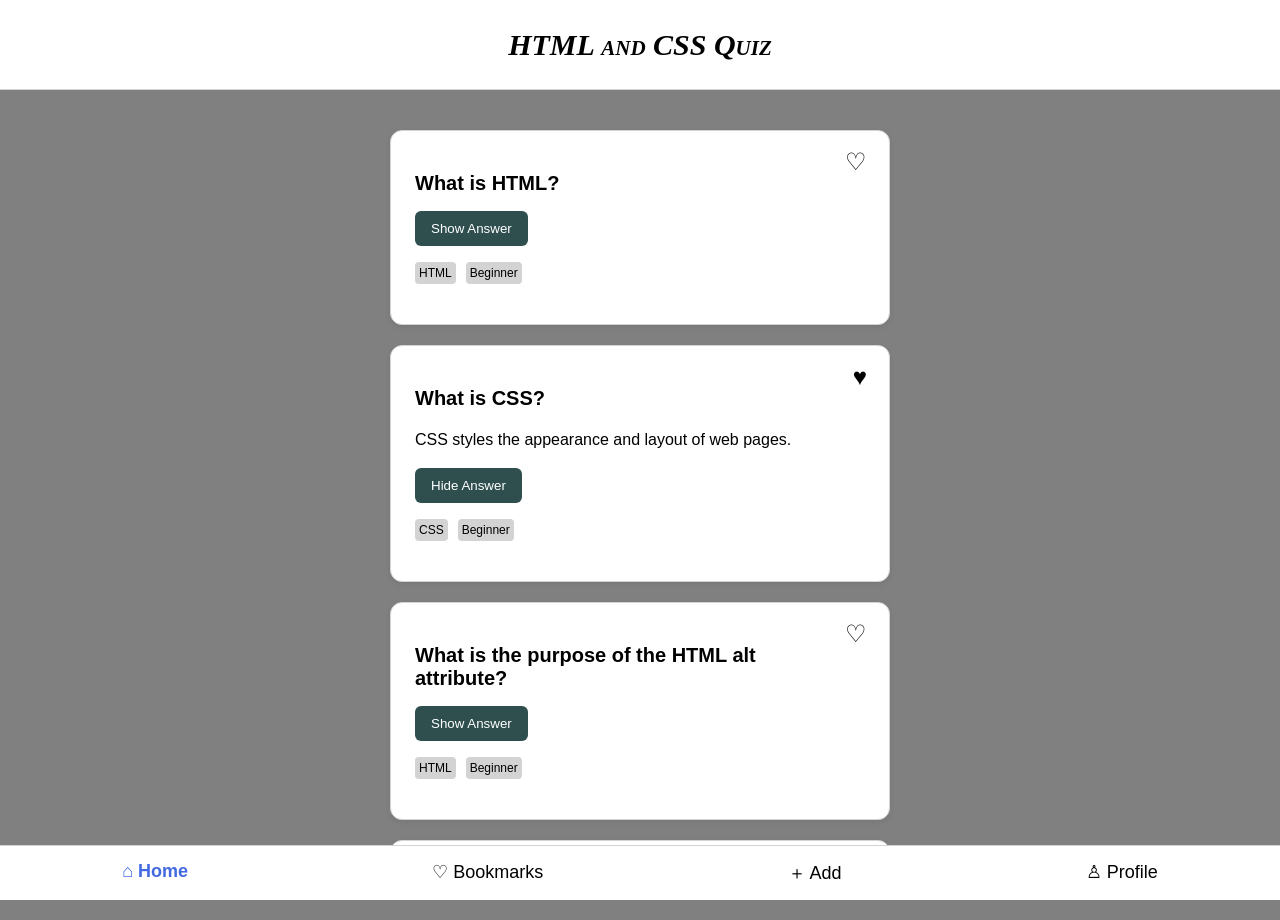
<file: index.html>
<!doctype html>
<html lang="en">
  <head>
    <meta charset="UTF-8" />
    <meta name="viewport" content="width=device-width, initial-scale=1.0" />
    <title>Quiz App</title>
    <link rel="stylesheet" href="styles.css" />
    <script src="./js/index.js" defer></script>
  </head>

  <body>
    <header class="header">
      <h1 class="header__title">HTML and CSS Quiz</h1>
    </header>

    <main class="quiz">
      <article class="quiz-card">
        <button
          class="quiz-card__bookmark"
          type="button"
          data-js="bookmark"
          aria-label="Bookmark question"
        >
          ♡
        </button>

        <h2 class="quiz-card__question">What is HTML?</h2>

        <p class="quiz-card__answer hidden" data-js="answer">
          HTML stands for HyperText Markup Language. It structures content on
          web pages.
        </p>

        <button
          class="button"
          type="button"
          data-js="answer-button"
          aria-label="Show answer"
        >
          Show Answer
        </button>
        <ul class="quiz-card__tags">
          <li class="quiz-card__tag">HTML</li>
          <li class="quiz-card__tag">Beginner</li>
        </ul>
      </article>
      <article class="quiz-card">
        <button
          class="quiz-card__bookmark"
          type="button"
          aria-label="Show answer"
        >
          ♥
        </button>

        <h2 class="quiz-card__question">What is CSS?</h2>

        <p class="quiz-card__answer">
          CSS styles the appearance and layout of web pages.
        </p>

        <button class="button" type="button" aria-label="Hide answer">
          Hide Answer
        </button>
        <ul class="quiz-card__tags">
          <li class="quiz-card__tag">CSS</li>
          <li class="quiz-card__tag">Beginner</li>
        </ul>
      </article>
      <article class="quiz-card">
        <button
          class="quiz-card__bookmark"
          type="button"
          aria-label="Bookmark question"
        >
          ♡
        </button>

        <h2 class="quiz-card__question">
          What is the purpose of the HTML alt attribute?
        </h2>

        <p class="quiz-card__answer" hidden>
          The alt attribute provides alternative text describing an image for
          screen readers and when the image cannot load.
        </p>

        <button class="button" type="button" aria-label="Show answer">
          Show Answer
        </button>
        <ul class="quiz-card__tags">
          <li class="quiz-card__tag">HTML</li>
          <li class="quiz-card__tag">Beginner</li>
        </ul>
      </article>
      <article class="quiz-card">
        <button
          class="quiz-card__bookmark"
          type="button"
          aria-label="Bookmark this question"
        >
          ♡
        </button>

        <h2 class="quiz-card__question">
          What does the CSS margin property do?
        </h2>

        <p class="quiz-card__answer" hidden>
          Margin adds space outside an HTML element.
        </p>

        <button class="button" type="button">Show Answer</button>
        <ul class="quiz-card__tags">
          <li class="quiz-card__tag">CSS</li>
          <li class="quiz-card__tag">Beginner</li>
        </ul>
      </article>
    </main>
    <nav class="navigation">
      <a class="nav__link active" href="index.html">⌂ Home</a>
      <a class="nav__link" href="bookmarks.html">♡ Bookmarks</a>
      <a class="nav__link" href="form.html">＋ Add</a>
      <a class="nav__link" href="profile.html">♙ Profile</a>
    </nav>
  </body>
</html>
</file>
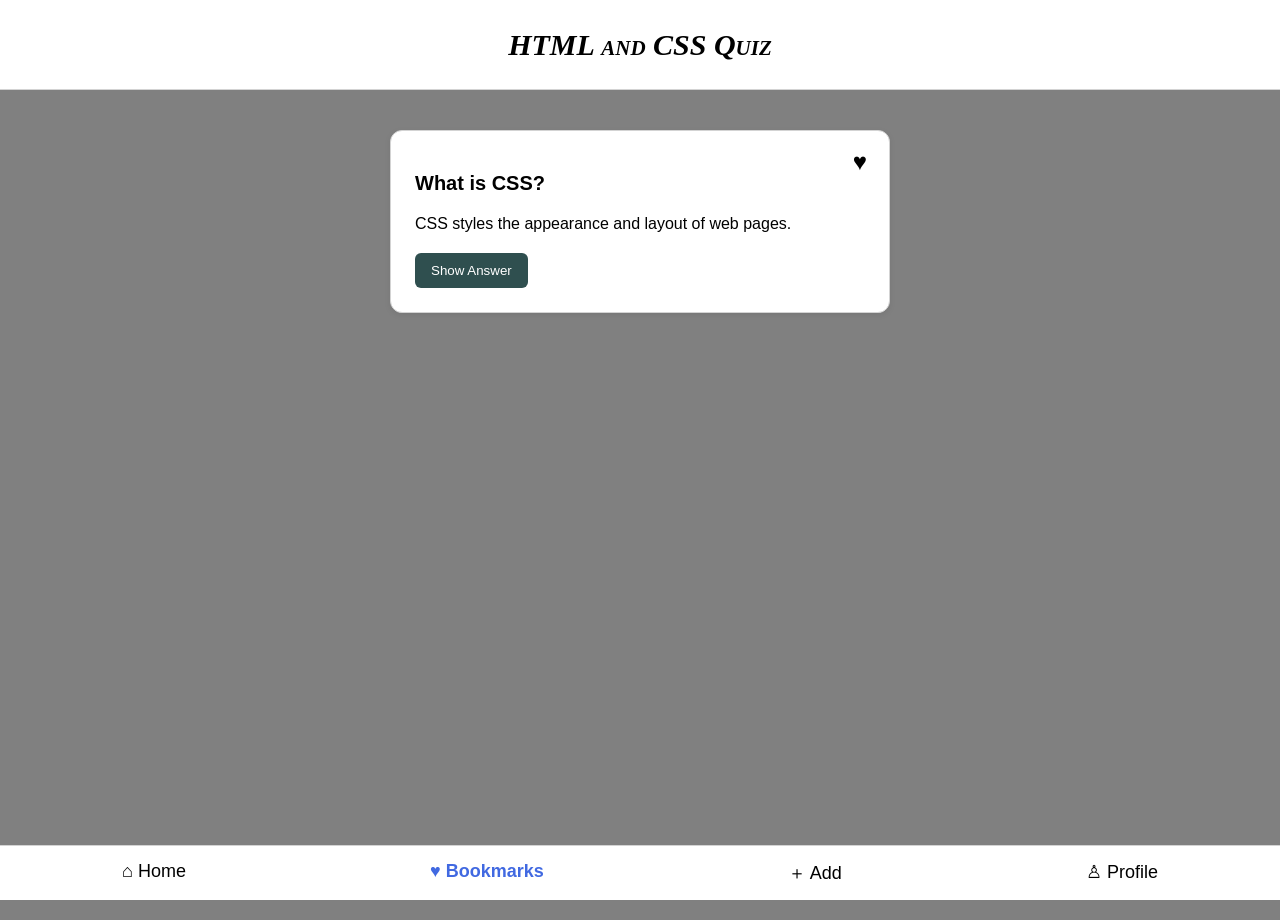
<file: bookmarks.html>
<!doctype html>
<html lang="en">
  <head>
    <meta charset="UTF-8" />
    <meta name="viewport" content="width=device-width, initial-scale=1.0" />
    <title>Bookmarks - Quiz App</title>
    <link rel="stylesheet" href="styles.css" />
  </head>
  <body>
    <header class="header">
      <h1 class="header__title">HTML and CSS Quiz</h1>
    </header>

    <main class="quiz">
      <article class="quiz-card">
        <button class="quiz-card__bookmark" type="button">♥</button>

        <h2 class="quiz-card__question">What is CSS?</h2>

        <p class="quiz-card__answer">
          CSS styles the appearance and layout of web pages.
        </p>

        <button class="button" type="button">Show Answer</button>
      </article>
    </main>

    <nav class="navigation">
      <a class="nav__link" href="index.html">⌂ Home</a>
      <a class="nav__link active" href="bookmarks.html">♥ Bookmarks</a>
      <a class="nav__link" href="form.html">＋ Add</a>
      <a class="nav__link" href="profile.html">♙ Profile</a>
    </nav>
  </body>
</html>
</file>
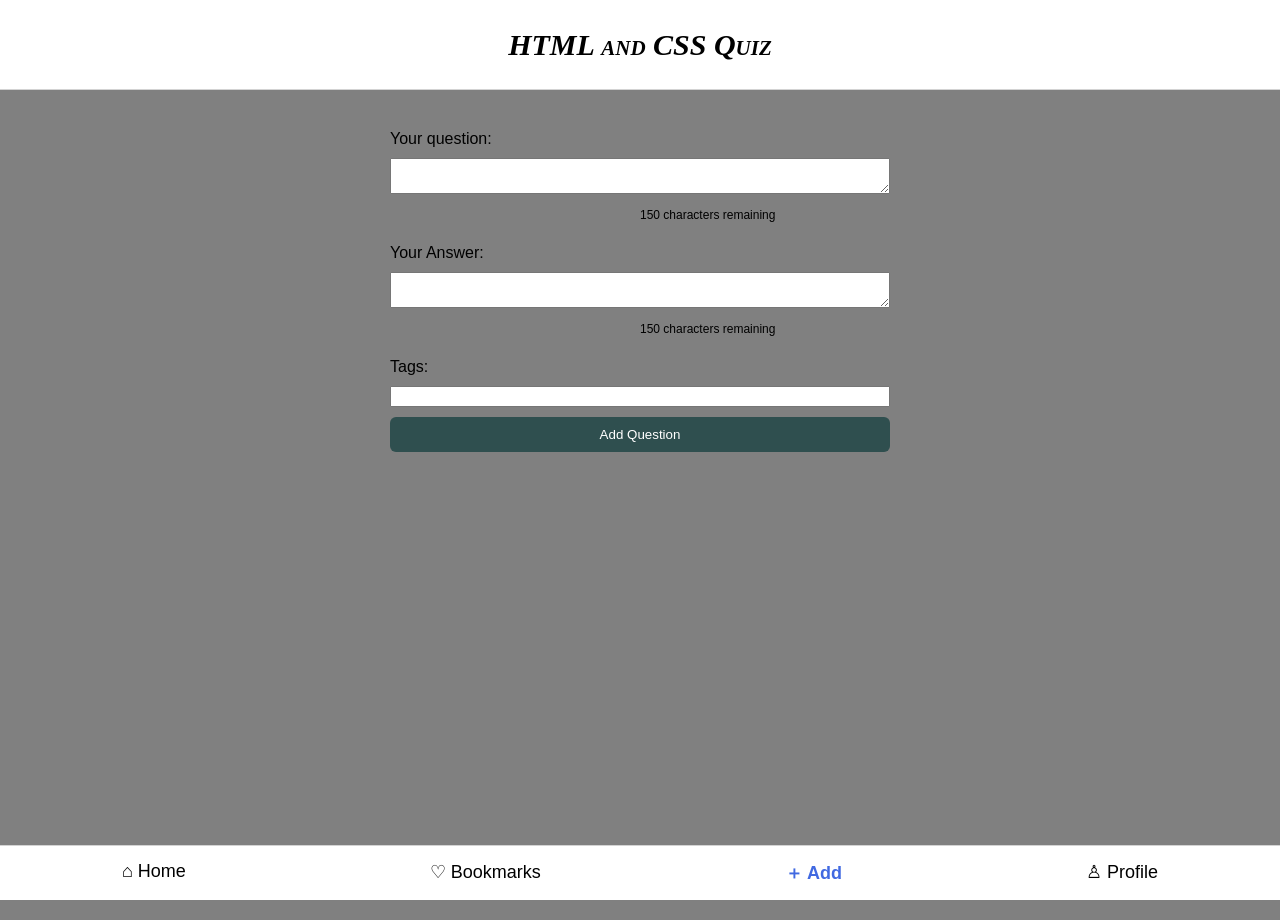
<file: form.html>
<!doctype html>
<html lang="en">
  <head>
    <meta charset="UTF-8" />
    <meta name="viewport" content="width=device-width, initial-scale=1.0" />
    <title>Add Question - Quiz App</title>
    <link rel="stylesheet" href="styles.css" />
    <script src="./js/form.js" defer></script>
  </head>

  <body>
    <header class="header">
      <h1 class="header__title">HTML and CSS Quiz</h1>
    </header>

    <main class="quiz" data-js="quiz-form-container">
      <form class="quiz-form" data-js="quiz-form">
        <label for="question">Your question:</label>
        <textarea
          id="question"
          data-js="question"
          name="question"
          maxlength="150"
        ></textarea>
        <p id="question-counter" class="counter" data-js="question-counter">
          150 characters remaining
        </p>
        <label for="answer">Your Answer:</label>
        <textarea
          id="answer"
          data-js="answer"
          name="answer"
          maxlength="150"
        ></textarea>
        <p id="answer-counter" class="counter" data-js="answer-counter">
          150 characters remaining
        </p>
        <label for="tag">Tags:</label>
        <input type="text" id="tag" data-js="tag" name="tag" />
        <button class="button" type="submit" aria-label="Add question">
          Add Question
        </button>
      </form>
    </main>

    <nav class="navigation">
      <a class="nav__link" href="index.html">⌂ Home</a>
      <a class="nav__link" href="bookmarks.html">♡ Bookmarks</a>
      <a class="nav__link active" href="form.html">＋ Add</a>
      <a class="nav__link" href="profile.html">♙ Profile</a>
    </nav>
  </body>
</html>
</file>
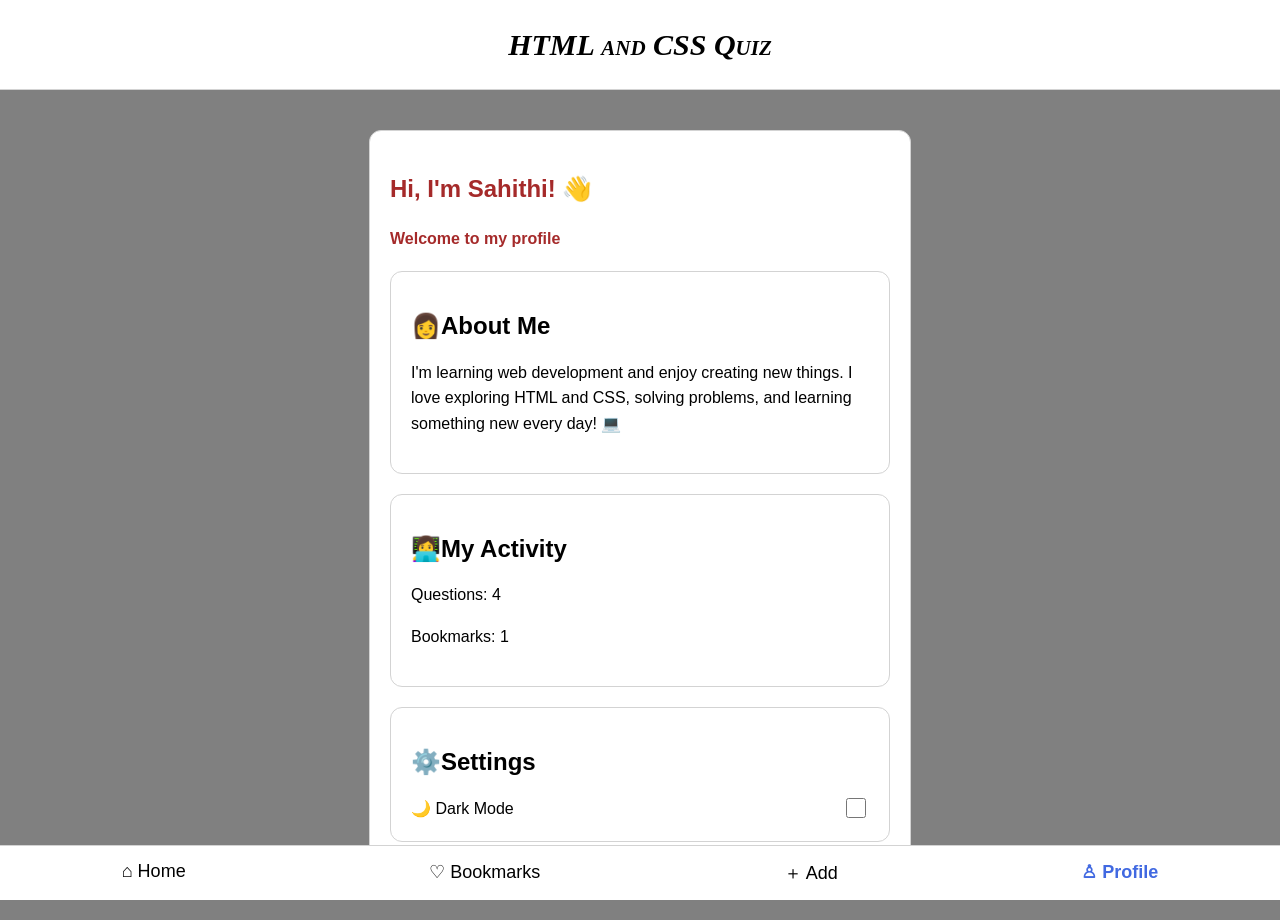
<file: profile.html>
<!doctype html>
<html lang="en">
  <head>
    <meta charset="UTF-8" />
    <meta name="viewport" content="width=device-width, initial-scale=1.0" />
    <title>Profile - Quiz App</title>
    <link rel="stylesheet" href="styles.css" />
  </head>

  <body>
    <header class="header">
      <h1 class="header__title">HTML and CSS Quiz</h1>
    </header>

    <main class="quiz">
      <article class="profile-card">
        <div class="profile-info">
          <h2>Hi, I'm Sahithi! 👋</h2>
          <p>Welcome to my profile</p>
        </div>

        <article class="profile-card">
          <h2>👩About Me</h2>
          <p class="profile-card__description">
            I'm learning web development and enjoy creating new things. I love
            exploring HTML and CSS, solving problems, and learning something new
            every day! 💻
          </p>
        </article>

        <article class="profile-card">
          <h2>👩‍💻My Activity</h2>
          <p class="profile-card__description">Questions: 4</p>
          <p class="profile-card__description">Bookmarks: 1</p>
        </article>

        <article class="settings">
          <h2>⚙️Settings</h2>

          <label class="dark-mode">
            🌙 Dark Mode
            <input type="checkbox" />
          </label>
        </article>
      </article>
    </main>

    <nav class="navigation">
      <a class="nav__link" href="index.html">⌂ Home</a>
      <a class="nav__link" href="bookmarks.html">♡ Bookmarks</a>
      <a class="nav__link" href="form.html">＋ Add</a>
      <a class="nav__link active" href="profile.html">♙ Profile</a>
    </nav>
  </body>
</html>
</file>
<file: styles.css>
@import "components/header.css";
@import "components/card.css";
@import "components/button.css";
@import "components/navigation.css";
@import "components/global.css";

/* Responsive design */
.quiz-card {
  width: 90%;
  box-sizing: border-box;
}

/* Mobile screens */
@media (max-width: 600px) {
  .quiz-card {
    margin: 10px auto;
    padding: 15px;
  }

  .header__title {
    font-size: 24px;
  }

  .nav__link {
    font-size: 14px;
  }
}
</file>
